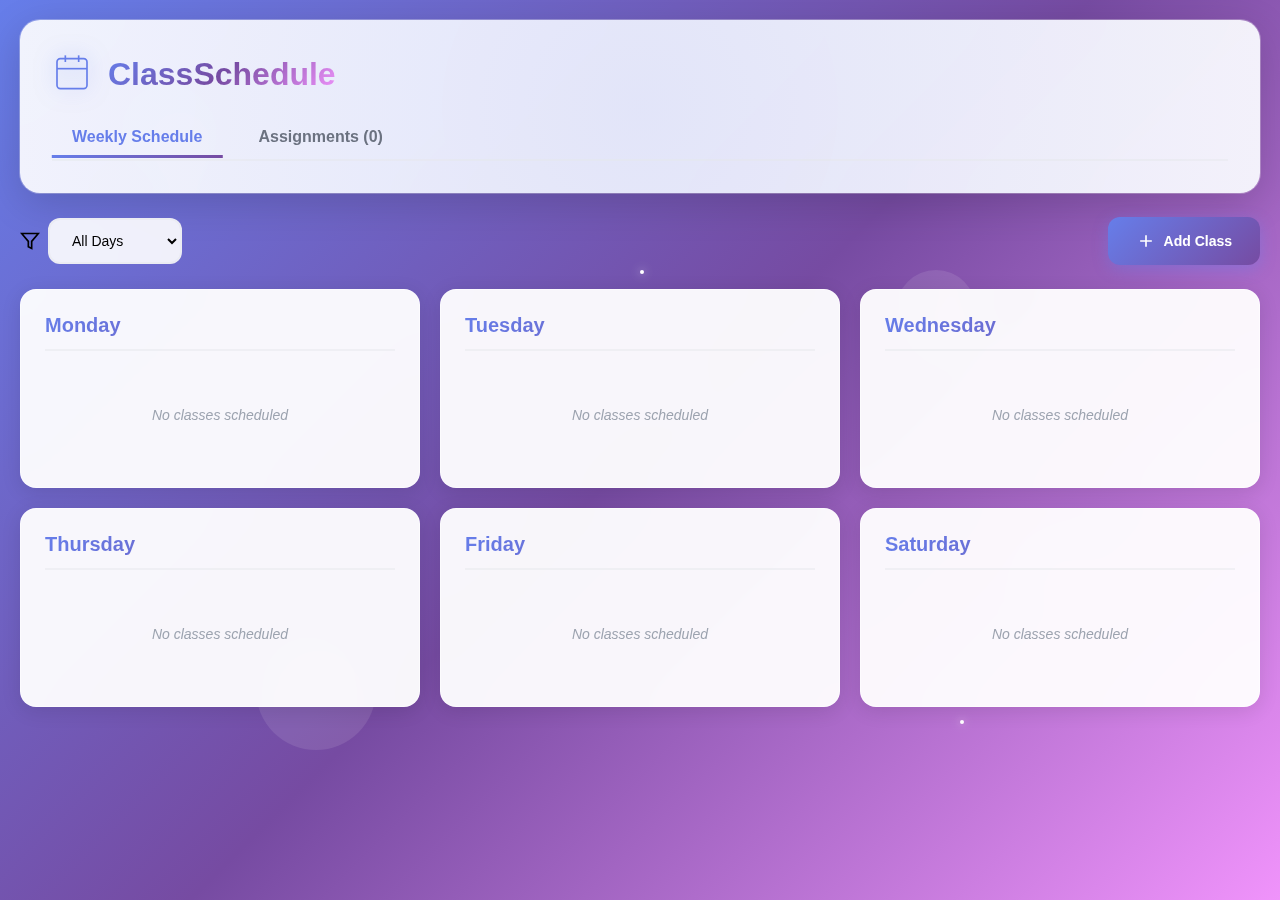
<file: index.html>
<!DOCTYPE html>
<html lang="en">
<head>
    <meta charset="UTF-8">
    <meta name="viewport" content="width=device-width, initial-scale=1.0">
    <title>Class Schedule Manager</title>
    <link rel="stylesheet" href="styles.css">
</head>
<body>
    <!-- Animated Background Elements -->
    <div class="anime-bg">
        <div class="floating-shapes">
            <div class="shape shape-1"></div>
            <div class="shape shape-2"></div>
            <div class="shape shape-3"></div>
            <div class="shape shape-4"></div>
            <div class="shape shape-5"></div>
        </div>
        <div class="sparkles">
            <div class="sparkle"></div>
            <div class="sparkle"></div>
            <div class="sparkle"></div>
            <div class="sparkle"></div>
            <div class="sparkle"></div>
            <div class="sparkle"></div>
        </div>
    </div>
    
    <div class="container">
        <!-- Header -->
        <div class="header anime-card">
            <div class="header-glow"></div>
            <div class="header-content">
                <div class="header-left">
                    <div class="icon-wrapper">
                        <svg class="icon-large" fill="none" stroke="currentColor" viewBox="0 0 24 24">
                            <rect x="3" y="4" width="18" height="18" rx="2" ry="2"></rect>
                            <line x1="16" y1="2" x2="16" y2="6"></line>
                            <line x1="8" y1="2" x2="8" y2="6"></line>
                            <line x1="3" y1="10" x2="21" y2="10"></line>
                        </svg>
                    </div>
                    <h1 class="anime-title">
                        <span class="title-char">C</span><span class="title-char">l</span><span class="title-char">a</span><span class="title-char">s</span><span class="title-char">s</span>
                        <span class="title-char"> </span>
                        <span class="title-char">S</span><span class="title-char">c</span><span class="title-char">h</span><span class="title-char">e</span><span class="title-char">d</span><span class="title-char">u</span><span class="title-char">l</span><span class="title-char">e</span>
                    </h1>
                </div>
            </div>

            <!-- Tabs -->
            <div class="tabs">
                <button class="tab-btn active" data-tab="schedule">Weekly Schedule</button>
                <button class="tab-btn" data-tab="assignments">
                    Assignments <span id="assignmentCount">(0)</span>
                </button>
            </div>
        </div>

        <!-- Schedule Tab -->
        <div id="scheduleTab" class="tab-content active">
            <!-- Controls -->
            <div class="controls">
                <div class="filter-group">
                    <svg class="icon" fill="none" stroke="currentColor" viewBox="0 0 24 24">
                        <polygon points="22 3 2 3 10 12.46 10 19 14 21 14 12.46 22 3"></polygon>
                    </svg>
                    <select id="filterDay" class="select">
                        <option value="all">All Days</option>
                        <option value="Monday">Monday</option>
                        <option value="Tuesday">Tuesday</option>
                        <option value="Wednesday">Wednesday</option>
                        <option value="Thursday">Thursday</option>
                        <option value="Friday">Friday</option>
                        <option value="Saturday">Saturday</option>
                    </select>
                </div>
                <button id="addClassBtn" class="btn-primary">
                    <svg class="icon" fill="none" stroke="currentColor" viewBox="0 0 24 24">
                        <line x1="12" y1="5" x2="12" y2="19"></line>
                        <line x1="5" y1="12" x2="19" y2="12"></line>
                    </svg>
                    Add Class
                </button>
            </div>

            <!-- Weekly Schedule Grid -->
            <div id="scheduleGrid" class="schedule-grid"></div>
        </div>

        <!-- Assignments Tab -->
        <div id="assignmentsTab" class="tab-content">
            <!-- Controls -->
            <div class="controls">
                <div class="search-box">
                    <svg class="icon" fill="none" stroke="currentColor" viewBox="0 0 24 24">
                        <circle cx="11" cy="11" r="8"></circle>
                        <line x1="21" y1="21" x2="16.65" y2="16.65"></line>
                    </svg>
                    <input type="text" id="searchAssignments" placeholder="Search assignments..." class="search-input">
                </div>
                <button id="addAssignmentBtn" class="btn-primary">
                    <svg class="icon" fill="none" stroke="currentColor" viewBox="0 0 24 24">
                        <line x1="12" y1="5" x2="12" y2="19"></line>
                        <line x1="5" y1="12" x2="19" y2="12"></line>
                    </svg>
                    Add Assignment
                </button>
            </div>

            <!-- Assignments List -->
            <div id="assignmentsList" class="assignments-list"></div>
        </div>
    </div>

    <!-- Add/Edit Class Modal -->
    <div id="classModal" class="modal">
        <div class="modal-content">
            <div class="modal-header">
                <h2 id="classModalTitle">Add New Class</h2>
                <button class="close-btn" onclick="closeClassModal()">
                    <svg class="icon" fill="none" stroke="currentColor" viewBox="0 0 24 24">
                        <line x1="18" y1="6" x2="6" y2="18"></line>
                        <line x1="6" y1="6" x2="18" y2="18"></line>
                    </svg>
                </button>
            </div>
            <div class="modal-body">
                <div class="form-group">
                    <label>Subject Name *</label>
                    <input type="text" id="classSubject" class="input" placeholder="e.g., Mathematics" required>
                </div>
                <div class="form-row">
                    <div class="form-group">
                        <label>Course Code</label>
                        <input type="text" id="classCode" class="input" placeholder="e.g., MATH101">
                    </div>
                    <div class="form-group">
                        <label>Room</label>
                        <input type="text" id="classRoom" class="input" placeholder="e.g., Room 301">
                    </div>
                </div>
                <div class="form-group">
                    <label>Instructor</label>
                    <input type="text" id="classInstructor" class="input" placeholder="Instructor name">
                </div>
                <div class="form-row">
                    <div class="form-group">
                        <label>Day *</label>
                        <select id="classDay" class="select">
                            <option value="Monday">Monday</option>
                            <option value="Tuesday">Tuesday</option>
                            <option value="Wednesday">Wednesday</option>
                            <option value="Thursday">Thursday</option>
                            <option value="Friday">Friday</option>
                            <option value="Saturday">Saturday</option>
                        </select>
                    </div>
                    <div class="form-group">
                        <label>Color</label>
                        <input type="color" id="classColor" class="color-input" value="#3b82f6">
                    </div>
                </div>
                <div class="form-row">
                    <div class="form-group">
                        <label>Start Time *</label>
                        <input type="time" id="classStartTime" class="input" value="08:00">
                    </div>
                    <div class="form-group">
                        <label>End Time *</label>
                        <input type="time" id="classEndTime" class="input" value="09:00">
                    </div>
                </div>
            </div>
            <div class="modal-footer">
                <button class="btn-secondary" onclick="closeClassModal()">Cancel</button>
                <button id="saveClassBtn" class="btn-primary">Save Class</button>
            </div>
        </div>
    </div>

    <!-- Add Assignment Modal -->
    <div id="assignmentModal" class="modal">
        <div class="modal-content">
            <div class="modal-header">
                <h2>Add New Assignment</h2>
                <button class="close-btn" onclick="closeAssignmentModal()">
                    <svg class="icon" fill="none" stroke="currentColor" viewBox="0 0 24 24">
                        <line x1="18" y1="6" x2="6" y2="18"></line>
                        <line x1="6" y1="6" x2="18" y2="18"></line>
                    </svg>
                </button>
            </div>
            <div class="modal-body">
                <div class="form-group">
                    <label>Subject *</label>
                    <input type="text" id="assignmentSubject" class="input" placeholder="Subject name" required>
                </div>
                <div class="form-group">
                    <label>Assignment Title *</label>
                    <input type="text" id="assignmentTitle" class="input" placeholder="Assignment title" required>
                </div>
                <div class="form-group">
                    <label>Description</label>
                    <textarea id="assignmentDescription" class="textarea" rows="3" placeholder="Assignment details"></textarea>
                </div>
                <div class="form-row">
                    <div class="form-group">
                        <label>Due Date *</label>
                        <input type="date" id="assignmentDueDate" class="input" required>
                    </div>
                    <div class="form-group">
                        <label>Priority</label>
                        <select id="assignmentPriority" class="select">
                            <option value="low">Low</option>
                            <option value="medium" selected>Medium</option>
                            <option value="high">High</option>
                        </select>
                    </div>
                </div>
            </div>
            <div class="modal-footer">
                <button class="btn-secondary" onclick="closeAssignmentModal()">Cancel</button>
                <button id="saveAssignmentBtn" class="btn-primary">Save Assignment</button>
            </div>
        </div>
    </div>

    <script src="script.js"></script>
</body>
</html>
</file>
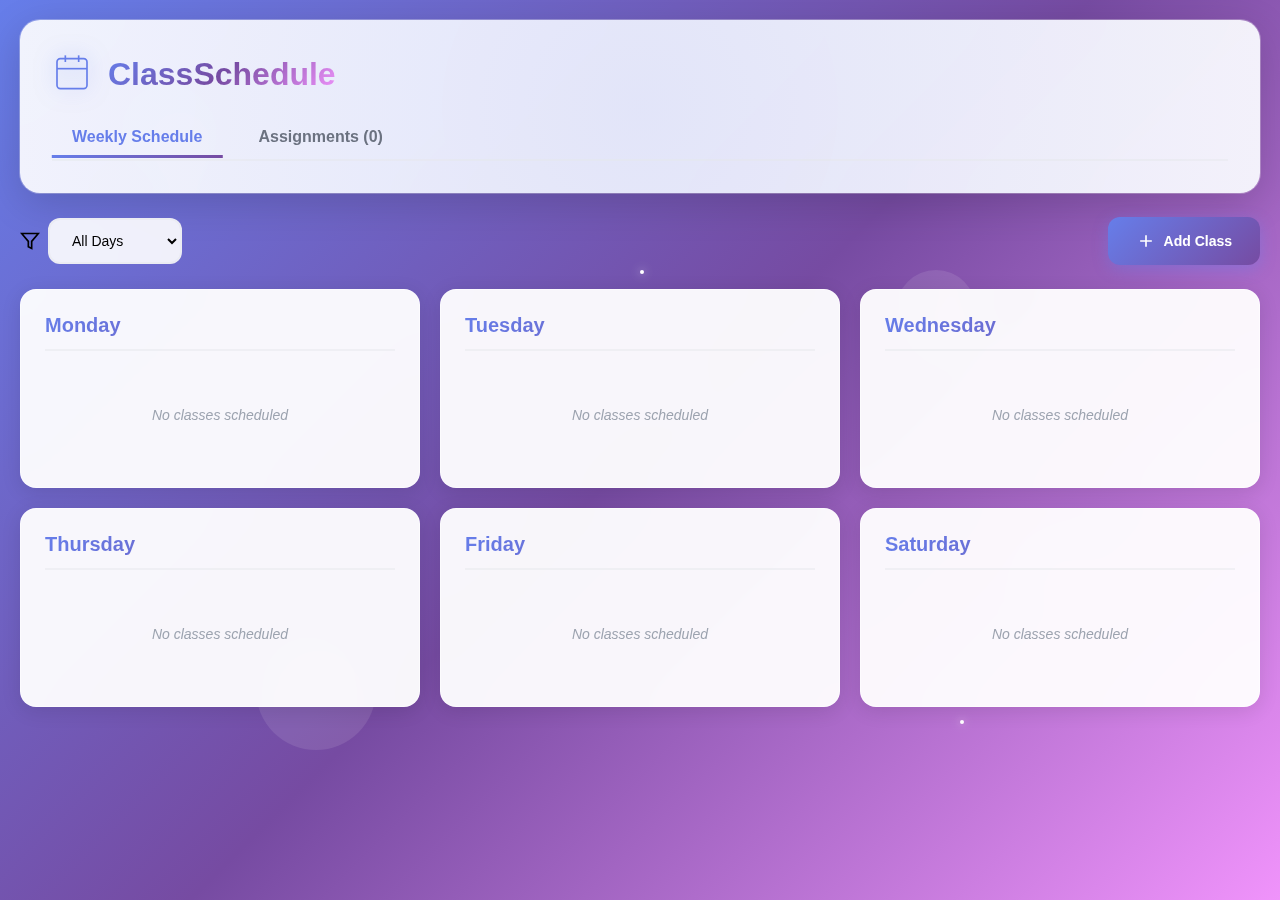
<file: mysched.html>
<!DOCTYPE html>
<html lang="en">
<head>
    <meta charset="UTF-8">
    <meta name="viewport" content="width=device-width, initial-scale=1.0">
    <title>Class Schedule Manager</title>
    <link rel="stylesheet" href="styles.css">
</head>
<body>
    <!-- Animated Background Elements -->
    <div class="anime-bg">
        <div class="floating-shapes">
            <div class="shape shape-1"></div>
            <div class="shape shape-2"></div>
            <div class="shape shape-3"></div>
            <div class="shape shape-4"></div>
            <div class="shape shape-5"></div>
        </div>
        <div class="sparkles">
            <div class="sparkle"></div>
            <div class="sparkle"></div>
            <div class="sparkle"></div>
            <div class="sparkle"></div>
            <div class="sparkle"></div>
            <div class="sparkle"></div>
        </div>
    </div>
    
    <div class="container">
        <!-- Header -->
        <div class="header anime-card">
            <div class="header-glow"></div>
            <div class="header-content">
                <div class="header-left">
                    <div class="icon-wrapper">
                        <svg class="icon-large" fill="none" stroke="currentColor" viewBox="0 0 24 24">
                            <rect x="3" y="4" width="18" height="18" rx="2" ry="2"></rect>
                            <line x1="16" y1="2" x2="16" y2="6"></line>
                            <line x1="8" y1="2" x2="8" y2="6"></line>
                            <line x1="3" y1="10" x2="21" y2="10"></line>
                        </svg>
                    </div>
                    <h1 class="anime-title">
                        <span class="title-char">C</span><span class="title-char">l</span><span class="title-char">a</span><span class="title-char">s</span><span class="title-char">s</span>
                        <span class="title-char"> </span>
                        <span class="title-char">S</span><span class="title-char">c</span><span class="title-char">h</span><span class="title-char">e</span><span class="title-char">d</span><span class="title-char">u</span><span class="title-char">l</span><span class="title-char">e</span>
                    </h1>
                </div>
            </div>

            <!-- Tabs -->
            <div class="tabs">
                <button class="tab-btn active" data-tab="schedule">Weekly Schedule</button>
                <button class="tab-btn" data-tab="assignments">
                    Assignments <span id="assignmentCount">(0)</span>
                </button>
            </div>
        </div>

        <!-- Schedule Tab -->
        <div id="scheduleTab" class="tab-content active">
            <!-- Controls -->
            <div class="controls">
                <div class="filter-group">
                    <svg class="icon" fill="none" stroke="currentColor" viewBox="0 0 24 24">
                        <polygon points="22 3 2 3 10 12.46 10 19 14 21 14 12.46 22 3"></polygon>
                    </svg>
                    <select id="filterDay" class="select">
                        <option value="all">All Days</option>
                        <option value="Monday">Monday</option>
                        <option value="Tuesday">Tuesday</option>
                        <option value="Wednesday">Wednesday</option>
                        <option value="Thursday">Thursday</option>
                        <option value="Friday">Friday</option>
                        <option value="Saturday">Saturday</option>
                    </select>
                </div>
                <button id="addClassBtn" class="btn-primary">
                    <svg class="icon" fill="none" stroke="currentColor" viewBox="0 0 24 24">
                        <line x1="12" y1="5" x2="12" y2="19"></line>
                        <line x1="5" y1="12" x2="19" y2="12"></line>
                    </svg>
                    Add Class
                </button>
            </div>

            <!-- Weekly Schedule Grid -->
            <div id="scheduleGrid" class="schedule-grid"></div>
        </div>

        <!-- Assignments Tab -->
        <div id="assignmentsTab" class="tab-content">
            <!-- Controls -->
            <div class="controls">
                <div class="search-box">
                    <svg class="icon" fill="none" stroke="currentColor" viewBox="0 0 24 24">
                        <circle cx="11" cy="11" r="8"></circle>
                        <line x1="21" y1="21" x2="16.65" y2="16.65"></line>
                    </svg>
                    <input type="text" id="searchAssignments" placeholder="Search assignments..." class="search-input">
                </div>
                <button id="addAssignmentBtn" class="btn-primary">
                    <svg class="icon" fill="none" stroke="currentColor" viewBox="0 0 24 24">
                        <line x1="12" y1="5" x2="12" y2="19"></line>
                        <line x1="5" y1="12" x2="19" y2="12"></line>
                    </svg>
                    Add Assignment
                </button>
            </div>

            <!-- Assignments List -->
            <div id="assignmentsList" class="assignments-list"></div>
        </div>
    </div>

    <!-- Add/Edit Class Modal -->
    <div id="classModal" class="modal">
        <div class="modal-content">
            <div class="modal-header">
                <h2 id="classModalTitle">Add New Class</h2>
                <button class="close-btn" onclick="closeClassModal()">
                    <svg class="icon" fill="none" stroke="currentColor" viewBox="0 0 24 24">
                        <line x1="18" y1="6" x2="6" y2="18"></line>
                        <line x1="6" y1="6" x2="18" y2="18"></line>
                    </svg>
                </button>
            </div>
            <div class="modal-body">
                <div class="form-group">
                    <label>Subject Name *</label>
                    <input type="text" id="classSubject" class="input" placeholder="e.g., Mathematics" required>
                </div>
                <div class="form-row">
                    <div class="form-group">
                        <label>Course Code</label>
                        <input type="text" id="classCode" class="input" placeholder="e.g., MATH101">
                    </div>
                    <div class="form-group">
                        <label>Room</label>
                        <input type="text" id="classRoom" class="input" placeholder="e.g., Room 301">
                    </div>
                </div>
                <div class="form-group">
                    <label>Instructor</label>
                    <input type="text" id="classInstructor" class="input" placeholder="Instructor name">
                </div>
                <div class="form-row">
                    <div class="form-group">
                        <label>Day *</label>
                        <select id="classDay" class="select">
                            <option value="Monday">Monday</option>
                            <option value="Tuesday">Tuesday</option>
                            <option value="Wednesday">Wednesday</option>
                            <option value="Thursday">Thursday</option>
                            <option value="Friday">Friday</option>
                            <option value="Saturday">Saturday</option>
                        </select>
                    </div>
                    <div class="form-group">
                        <label>Color</label>
                        <input type="color" id="classColor" class="color-input" value="#3b82f6">
                    </div>
                </div>
                <div class="form-row">
                    <div class="form-group">
                        <label>Start Time *</label>
                        <input type="time" id="classStartTime" class="input" value="08:00">
                    </div>
                    <div class="form-group">
                        <label>End Time *</label>
                        <input type="time" id="classEndTime" class="input" value="09:00">
                    </div>
                </div>
            </div>
            <div class="modal-footer">
                <button class="btn-secondary" onclick="closeClassModal()">Cancel</button>
                <button id="saveClassBtn" class="btn-primary">Save Class</button>
            </div>
        </div>
    </div>

    <!-- Add Assignment Modal -->
    <div id="assignmentModal" class="modal">
        <div class="modal-content">
            <div class="modal-header">
                <h2>Add New Assignment</h2>
                <button class="close-btn" onclick="closeAssignmentModal()">
                    <svg class="icon" fill="none" stroke="currentColor" viewBox="0 0 24 24">
                        <line x1="18" y1="6" x2="6" y2="18"></line>
                        <line x1="6" y1="6" x2="18" y2="18"></line>
                    </svg>
                </button>
            </div>
            <div class="modal-body">
                <div class="form-group">
                    <label>Subject *</label>
                    <input type="text" id="assignmentSubject" class="input" placeholder="Subject name" required>
                </div>
                <div class="form-group">
                    <label>Assignment Title *</label>
                    <input type="text" id="assignmentTitle" class="input" placeholder="Assignment title" required>
                </div>
                <div class="form-group">
                    <label>Description</label>
                    <textarea id="assignmentDescription" class="textarea" rows="3" placeholder="Assignment details"></textarea>
                </div>
                <div class="form-row">
                    <div class="form-group">
                        <label>Due Date *</label>
                        <input type="date" id="assignmentDueDate" class="input" required>
                    </div>
                    <div class="form-group">
                        <label>Priority</label>
                        <select id="assignmentPriority" class="select">
                            <option value="low">Low</option>
                            <option value="medium" selected>Medium</option>
                            <option value="high">High</option>
                        </select>
                    </div>
                </div>
            </div>
            <div class="modal-footer">
                <button class="btn-secondary" onclick="closeAssignmentModal()">Cancel</button>
                <button id="saveAssignmentBtn" class="btn-primary">Save Assignment</button>
            </div>
        </div>
    </div>

    <script src="script.js"></script>
</body>
</html>
</file>
<file: styles.css>
* {
    margin: 0;
    padding: 0;
    box-sizing: border-box;
}

body {
    font-family: -apple-system, BlinkMacSystemFont, 'Segoe UI', Roboto, Oxygen, Ubuntu, Cantarell, sans-serif;
    background: linear-gradient(135deg, #667eea 0%, #764ba2 50%, #f093fb 100%);
    min-height: 100vh;
    padding: 20px;
    overflow-x: hidden;
    position: relative;
}

/* Anime Background */
.anime-bg {
    position: fixed;
    top: 0;
    left: 0;
    width: 100%;
    height: 100%;
    pointer-events: none;
    z-index: 0;
}

.floating-shapes {
    position: absolute;
    width: 100%;
    height: 100%;
}

.shape {
    position: absolute;
    background: rgba(255, 255, 255, 0.1);
    border-radius: 50%;
    animation: float 20s infinite ease-in-out;
}

.shape-1 {
    width: 100px;
    height: 100px;
    top: 10%;
    left: 10%;
    animation-delay: 0s;
    animation-duration: 15s;
}

.shape-2 {
    width: 60px;
    height: 60px;
    top: 60%;
    left: 80%;
    animation-delay: 2s;
    animation-duration: 18s;
}

.shape-3 {
    width: 80px;
    height: 80px;
    top: 30%;
    left: 70%;
    animation-delay: 4s;
    animation-duration: 20s;
}

.shape-4 {
    width: 120px;
    height: 120px;
    top: 70%;
    left: 20%;
    animation-delay: 1s;
    animation-duration: 22s;
}

.shape-5 {
    width: 50px;
    height: 50px;
    top: 40%;
    left: 50%;
    animation-delay: 3s;
    animation-duration: 16s;
}

@keyframes float {
    0%, 100% {
        transform: translate(0, 0) rotate(0deg);
    }
    33% {
        transform: translate(30px, -30px) rotate(120deg);
    }
    66% {
        transform: translate(-20px, 20px) rotate(240deg);
    }
}

.sparkles {
    position: absolute;
    width: 100%;
    height: 100%;
}

.sparkle {
    position: absolute;
    width: 4px;
    height: 4px;
    background: white;
    border-radius: 50%;
    box-shadow: 0 0 10px rgba(255, 255, 255, 0.8);
    animation: sparkle 3s infinite ease-in-out;
}

.sparkle:nth-child(1) { top: 20%; left: 15%; animation-delay: 0s; }
.sparkle:nth-child(2) { top: 40%; left: 85%; animation-delay: 0.5s; }
.sparkle:nth-child(3) { top: 60%; left: 25%; animation-delay: 1s; }
.sparkle:nth-child(4) { top: 80%; left: 75%; animation-delay: 1.5s; }
.sparkle:nth-child(5) { top: 30%; left: 50%; animation-delay: 2s; }
.sparkle:nth-child(6) { top: 70%; left: 60%; animation-delay: 2.5s; }

@keyframes sparkle {
    0%, 100% {
        opacity: 0;
        transform: scale(0);
    }
    50% {
        opacity: 1;
        transform: scale(1);
    }
}

.container {
    max-width: 1400px;
    margin: 0 auto;
    position: relative;
    z-index: 1;
}

/* Header with Anime Style */
.header {
    background: rgba(255, 255, 255, 0.95);
    backdrop-filter: blur(20px);
    border-radius: 20px;
    box-shadow: 0 10px 40px rgba(0, 0, 0, 0.15), 0 0 0 1px rgba(255, 255, 255, 0.3);
    padding: 32px;
    margin-bottom: 24px;
    position: relative;
    overflow: hidden;
    animation: slideDown 0.6s ease-out;
}

@keyframes slideDown {
    from {
        opacity: 0;
        transform: translateY(-30px);
    }
    to {
        opacity: 1;
        transform: translateY(0);
    }
}

.header-glow {
    position: absolute;
    top: -50%;
    left: -50%;
    width: 200%;
    height: 200%;
    background: radial-gradient(circle, rgba(102, 126, 234, 0.15) 0%, transparent 70%);
    animation: glow 4s ease-in-out infinite;
}

@keyframes glow {
    0%, 100% {
        transform: translate(0, 0);
    }
    50% {
        transform: translate(10%, 10%);
    }
}

.header-content {
    display: flex;
    justify-content: space-between;
    align-items: center;
    margin-bottom: 20px;
    position: relative;
    z-index: 1;
}

.header-left {
    display: flex;
    align-items: center;
    gap: 16px;
}

.icon-wrapper {
    position: relative;
    animation: pulse 2s ease-in-out infinite;
}

@keyframes pulse {
    0%, 100% {
        transform: scale(1);
    }
    50% {
        transform: scale(1.1);
    }
}

.anime-title {
    font-size: 32px;
    font-weight: 800;
    background: linear-gradient(135deg, #667eea 0%, #764ba2 50%, #f093fb 100%);
    -webkit-background-clip: text;
    -webkit-text-fill-color: transparent;
    background-clip: text;
    display: flex;
}

.title-char {
    display: inline-block;
    animation: wave 2s ease-in-out infinite;
}

.title-char:nth-child(1) { animation-delay: 0s; }
.title-char:nth-child(2) { animation-delay: 0.1s; }
.title-char:nth-child(3) { animation-delay: 0.2s; }
.title-char:nth-child(4) { animation-delay: 0.3s; }
.title-char:nth-child(5) { animation-delay: 0.4s; }
.title-char:nth-child(6) { animation-delay: 0.5s; }
.title-char:nth-child(7) { animation-delay: 0.6s; }
.title-char:nth-child(8) { animation-delay: 0.7s; }
.title-char:nth-child(9) { animation-delay: 0.8s; }
.title-char:nth-child(10) { animation-delay: 0.9s; }
.title-char:nth-child(11) { animation-delay: 1s; }
.title-char:nth-child(12) { animation-delay: 1.1s; }
.title-char:nth-child(13) { animation-delay: 1.2s; }
.title-char:nth-child(14) { animation-delay: 1.3s; }

@keyframes wave {
    0%, 100% {
        transform: translateY(0);
    }
    50% {
        transform: translateY(-5px);
    }
}

.icon {
    width: 20px;
    height: 20px;
    stroke: currentColor;
    stroke-width: 2;
}

.icon-large {
    width: 40px;
    height: 40px;
    color: #667eea;
    filter: drop-shadow(0 0 10px rgba(102, 126, 234, 0.5));
}

/* Tabs with Anime Style */
.tabs {
    display: flex;
    gap: 16px;
    border-bottom: 2px solid rgba(229, 231, 235, 0.5);
    position: relative;
    z-index: 1;
}

.tab-btn {
    background: none;
    border: none;
    padding: 12px 20px;
    font-size: 16px;
    font-weight: 600;
    color: #6b7280;
    cursor: pointer;
    border-bottom: 3px solid transparent;
    margin-bottom: -2px;
    transition: all 0.3s cubic-bezier(0.4, 0, 0.2, 1);
    position: relative;
}

.tab-btn::before {
    content: '';
    position: absolute;
    bottom: 0;
    left: 50%;
    width: 0;
    height: 3px;
    background: linear-gradient(90deg, #667eea, #764ba2);
    transform: translateX(-50%);
    transition: width 0.3s cubic-bezier(0.4, 0, 0.2, 1);
}

.tab-btn:hover {
    color: #667eea;
    transform: translateY(-2px);
}

.tab-btn.active {
    color: #667eea;
}

.tab-btn.active::before {
    width: 100%;
}

/* Tab Content */
.tab-content {
    display: none;
    animation: fadeIn 0.5s ease-out;
}

.tab-content.active {
    display: block;
}

@keyframes fadeIn {
    from {
        opacity: 0;
        transform: translateY(10px);
    }
    to {
        opacity: 1;
        transform: translateY(0);
    }
}

/* Controls */
.controls {
    display: flex;
    justify-content: space-between;
    align-items: center;
    margin-bottom: 24px;
    gap: 16px;
}

.filter-group {
    display: flex;
    align-items: center;
    gap: 8px;
}

.select {
    padding: 12px 18px;
    border: 2px solid rgba(229, 231, 235, 0.5);
    border-radius: 12px;
    font-size: 14px;
    background: rgba(255, 255, 255, 0.9);
    backdrop-filter: blur(10px);
    cursor: pointer;
    transition: all 0.3s cubic-bezier(0.4, 0, 0.2, 1);
    font-weight: 500;
}

.select:hover {
    border-color: #667eea;
    transform: translateY(-2px);
    box-shadow: 0 4px 12px rgba(102, 126, 234, 0.2);
}

.select:focus {
    outline: none;
    border-color: #667eea;
    box-shadow: 0 0 0 3px rgba(102, 126, 234, 0.1);
}

.search-box {
    display: flex;
    align-items: center;
    gap: 8px;
    background: rgba(255, 255, 255, 0.9);
    backdrop-filter: blur(10px);
    padding: 12px 18px;
    border: 2px solid rgba(229, 231, 235, 0.5);
    border-radius: 12px;
    flex: 1;
    max-width: 400px;
    transition: all 0.3s cubic-bezier(0.4, 0, 0.2, 1);
}

.search-box:focus-within {
    border-color: #667eea;
    box-shadow: 0 0 0 3px rgba(102, 126, 234, 0.1);
    transform: translateY(-2px);
}

.search-input {
    border: none;
    outline: none;
    flex: 1;
    font-size: 14px;
    background: transparent;
    font-weight: 500;
}

/* Buttons with Anime Style */
.btn-primary {
    display: flex;
    align-items: center;
    gap: 8px;
    background: linear-gradient(135deg, #667eea 0%, #764ba2 100%);
    color: white;
    border: none;
    padding: 14px 28px;
    border-radius: 12px;
    font-size: 14px;
    font-weight: 600;
    cursor: pointer;
    transition: all 0.3s cubic-bezier(0.4, 0, 0.2, 1);
    box-shadow: 0 4px 15px rgba(102, 126, 234, 0.4);
    position: relative;
    overflow: hidden;
}

.btn-primary::before {
    content: '';
    position: absolute;
    top: 50%;
    left: 50%;
    width: 0;
    height: 0;
    background: rgba(255, 255, 255, 0.3);
    border-radius: 50%;
    transform: translate(-50%, -50%);
    transition: width 0.6s, height 0.6s;
}

.btn-primary:hover::before {
    width: 300px;
    height: 300px;
}

.btn-primary:hover {
    transform: translateY(-3px);
    box-shadow: 0 8px 25px rgba(102, 126, 234, 0.5);
}

.btn-primary:active {
    transform: translateY(-1px);
}

.btn-secondary {
    background: rgba(229, 231, 235, 0.8);
    color: #374151;
    border: none;
    padding: 14px 28px;
    border-radius: 12px;
    font-size: 14px;
    font-weight: 600;
    cursor: pointer;
    transition: all 0.3s cubic-bezier(0.4, 0, 0.2, 1);
}

.btn-secondary:hover {
    background: rgba(209, 213, 219, 0.9);
    transform: translateY(-2px);
}

/* Schedule Grid with Stagger Animation */
.schedule-grid {
    display: grid;
    grid-template-columns: repeat(auto-fit, minmax(300px, 1fr));
    gap: 20px;
}

.day-card {
    background: rgba(255, 255, 255, 0.95);
    backdrop-filter: blur(20px);
    border-radius: 16px;
    padding: 24px;
    box-shadow: 0 4px 20px rgba(0, 0, 0, 0.1);
    transition: all 0.3s cubic-bezier(0.4, 0, 0.2, 1);
    animation: cardAppear 0.6s ease-out backwards;
    border: 1px solid rgba(255, 255, 255, 0.5);
}

.day-card:nth-child(1) { animation-delay: 0.1s; }
.day-card:nth-child(2) { animation-delay: 0.2s; }
.day-card:nth-child(3) { animation-delay: 0.3s; }
.day-card:nth-child(4) { animation-delay: 0.4s; }
.day-card:nth-child(5) { animation-delay: 0.5s; }
.day-card:nth-child(6) { animation-delay: 0.6s; }

@keyframes cardAppear {
    from {
        opacity: 0;
        transform: translateY(30px) scale(0.9);
    }
    to {
        opacity: 1;
        transform: translateY(0) scale(1);
    }
}

.day-card:hover {
    transform: translateY(-5px) scale(1.02);
    box-shadow: 0 12px 40px rgba(102, 126, 234, 0.3);
}

.day-card h3 {
    font-size: 20px;
    font-weight: 700;
    background: linear-gradient(135deg, #667eea 0%, #764ba2 100%);
    -webkit-background-clip: text;
    -webkit-text-fill-color: transparent;
    background-clip: text;
    margin-bottom: 16px;
    padding-bottom: 12px;
    border-bottom: 2px solid rgba(229, 231, 235, 0.5);
}

.class-list {
    display: flex;
    flex-direction: column;
    gap: 12px;
}

.class-item {
    padding: 18px;
    border-radius: 12px;
    border-left: 4px solid;
    position: relative;
    transition: all 0.3s cubic-bezier(0.4, 0, 0.2, 1);
    animation: slideIn 0.4s ease-out;
}

@keyframes slideIn {
    from {
        opacity: 0;
        transform: translateX(-20px);
    }
    to {
        opacity: 1;
        transform: translateX(0);
    }
}

.class-item:hover {
    box-shadow: 0 8px 20px rgba(0, 0, 0, 0.15);
    transform: translateX(5px) translateY(-2px);
}

.class-item::before {
    content: '';
    position: absolute;
    top: 0;
    left: 0;
    width: 4px;
    height: 100%;
    background: inherit;
    filter: brightness(1.2);
    animation: shimmer 3s ease-in-out infinite;
}

@keyframes shimmer {
    0%, 100% {
        opacity: 1;
    }
    50% {
        opacity: 0.5;
    }
}

.class-header {
    display: flex;
    justify-content: space-between;
    align-items: start;
    margin-bottom: 8px;
}

.class-title {
    font-weight: 700;
    color: #1f2937;
    font-size: 16px;
}

.class-actions {
    display: flex;
    gap: 4px;
}

.icon-btn {
    background: rgba(255, 255, 255, 0.8);
    border: none;
    padding: 6px;
    cursor: pointer;
    border-radius: 8px;
    transition: all 0.3s cubic-bezier(0.4, 0, 0.2, 1);
}

.icon-btn:hover {
    background: rgba(102, 126, 234, 0.1);
    transform: scale(1.1) rotate(5deg);
}

.icon-btn:active {
    transform: scale(0.95);
}

.class-code {
    font-size: 12px;
    color: #6b7280;
    margin-bottom: 8px;
    font-weight: 600;
}

.class-time {
    display: flex;
    align-items: center;
    gap: 6px;
    font-size: 14px;
    color: #374151;
    margin-bottom: 6px;
    font-weight: 500;
}

.class-info {
    font-size: 12px;
    color: #6b7280;
}

.no-classes {
    text-align: center;
    color: #9ca3af;
    font-size: 14px;
    padding: 40px 0;
    font-style: italic;
}

/* Assignments with Anime Style */
.assignments-list {
    display: flex;
    flex-direction: column;
    gap: 16px;
}

.assignment-card {
    background: rgba(255, 255, 255, 0.95);
    backdrop-filter: blur(20px);
    border-radius: 16px;
    padding: 24px;
    box-shadow: 0 4px 20px rgba(0, 0, 0, 0.1);
    transition: all 0.3s cubic-bezier(0.4, 0, 0.2, 1);
    animation: cardAppear 0.5s ease-out backwards;
    border: 1px solid rgba(255, 255, 255, 0.5);
    position: relative;
    overflow: hidden;
}

.assignment-card::before {
    content: '';
    position: absolute;
    top: 0;
    left: -100%;
    width: 100%;
    height: 100%;
    background: linear-gradient(90deg, transparent, rgba(255, 255, 255, 0.3), transparent);
    transition: left 0.5s;
}

.assignment-card:hover::before {
    left: 100%;
}

.assignment-card:hover {
    transform: translateY(-5px);
    box-shadow: 0 12px 40px rgba(102, 126, 234, 0.3);
}

.assignment-card.completed {
    opacity: 0.6;
}

.assignment-header {
    display: flex;
    justify-content: space-between;
    align-items: start;
    margin-bottom: 12px;
}

.assignment-left {
    flex: 1;
}

.assignment-checkbox {
    display: flex;
    align-items: center;
    gap: 12px;
    margin-bottom: 8px;
}

.assignment-checkbox input[type="checkbox"] {
    width: 22px;
    height: 22px;
    cursor: pointer;
    accent-color: #667eea;
    transition: transform 0.2s;
}

.assignment-checkbox input[type="checkbox"]:hover {
    transform: scale(1.1);
}

.assignment-title {
    font-size: 18px;
    font-weight: 700;
    color: #1f2937;
}

.assignment-title.completed {
    text-decoration: line-through;
}

.assignment-subject {
    display: inline-block;
    padding: 6px 14px;
    background: linear-gradient(135deg, #667eea, #764ba2);
    color: white;
    border-radius: 20px;
    font-size: 12px;
    font-weight: 600;
    margin-bottom: 12px;
    box-shadow: 0 2px 8px rgba(102, 126, 234, 0.3);
    animation: badge 2s ease-in-out infinite;
}

@keyframes badge {
    0%, 100% {
        transform: scale(1);
    }
    50% {
        transform: scale(1.05);
    }
}

.assignment-description {
    color: #6b7280;
    font-size: 14px;
    margin-bottom: 12px;
    line-height: 1.6;
}

.assignment-footer {
    display: flex;
    justify-content: space-between;
    align-items: center;
    padding-top: 12px;
    border-top: 1px solid rgba(229, 231, 235, 0.5);
}

.assignment-due {
    display: flex;
    align-items: center;
    gap: 6px;
    font-size: 14px;
    color: #374151;
    font-weight: 500;
}

.priority-badge {
    padding: 6px 14px;
    border-radius: 20px;
    font-size: 12px;
    font-weight: 600;
    border: 2px solid;
    animation: wiggle 3s ease-in-out infinite;
}

@keyframes wiggle {
    0%, 100% {
        transform: rotate(0deg);
    }
    25% {
        transform: rotate(-2deg);
    }
    75% {
        transform: rotate(2deg);
    }
}

.priority-high {
    background: linear-gradient(135deg, #fee2e2, #fca5a5);
    color: #991b1b;
    border-color: #fca5a5;
}

.priority-medium {
    background: linear-gradient(135deg, #fef3c7, #fcd34d);
    color: #92400e;
    border-color: #fcd34d;
}

.priority-low {
    background: linear-gradient(135deg, #d1fae5, #6ee7b7);
    color: #065f46;
    border-color: #6ee7b7;
}

.due-badge {
    padding: 4px 10px;
    border-radius: 12px;
    font-size: 12px;
    font-weight: 600;
    margin-left: 8px;
    animation: pulse 2s ease-in-out infinite;
}

.due-normal {
    background: linear-gradient(135deg, #e0e7ff, #c7d2fe);
    color: #3730a3;
}

.due-soon {
    background: linear-gradient(135deg, #fef3c7, #fcd34d);
    color: #92400e;
}

.due-overdue {
    background: linear-gradient(135deg, #fee2e2, #fca5a5);
    color: #991b1b;
}

/* Modal with Anime Style */
.modal {
    display: none;
    position: fixed;
    top: 0;
    left: 0;
    width: 100%;
    height: 100%;
    background: rgba(0, 0, 0, 0.6);
    backdrop-filter: blur(5px);
    z-index: 1000;
    align-items: center;
    justify-content: center;
}

.modal.active {
    display: flex;
    animation: modalFadeIn 0.3s ease-out;
}

@keyframes modalFadeIn {
    from {
        opacity: 0;
    }
    to {
        opacity: 1;
    }
}

.modal-content {
    background: rgba(255, 255, 255, 0.98);
    backdrop-filter: blur(20px);
    border-radius: 20px;
    width: 90%;
    max-width: 600px;
    max-height: 90vh;
    overflow-y: auto;
    box-shadow: 0 20px 60px rgba(0, 0, 0, 0.3);
    border: 1px solid rgba(255, 255, 255, 0.5);
    animation: modalSlideIn 0.4s cubic-bezier(0.4, 0, 0.2, 1);
}

@keyframes modalSlideIn {
    from {
        opacity: 0;
        transform: translateY(-50px) scale(0.9);
    }
    to {
        opacity: 1;
        transform: translateY(0) scale(1);
    }
}

.modal-header {
    display: flex;
    justify-content: space-between;
    align-items: center;
    padding: 28px;
    border-bottom: 1px solid rgba(229, 231, 235, 0.5);
    background: linear-gradient(135deg, rgba(102, 126, 234, 0.05), rgba(118, 75, 162, 0.05));
}

.modal-header h2 {
    font-size: 24px;
    font-weight: 700;
    background: linear-gradient(135deg, #667eea 0%, #764ba2 100%);
    -webkit-background-clip: text;
    -webkit-text-fill-color: transparent;
    background-clip: text;
}

.close-btn {
    background: rgba(243, 244, 246, 0.8);
    border: none;
    padding: 10px;
    cursor: pointer;
    border-radius: 10px;
    transition: all 0.3s cubic-bezier(0.4, 0, 0.2, 1);
}

.close-btn:hover {
    background: rgba(229, 231, 235, 0.9);
    transform: rotate(90deg) scale(1.1);
}

.modal-body {
    padding: 28px;
}

.modal-footer {
    display: flex;
    justify-content: flex-end;
    gap: 12px;
    padding: 28px;
    border-top: 1px solid rgba(229, 231, 235, 0.5);
}

.form-group {
    margin-bottom: 24px;
}

.form-group label {
    display: block;
    font-weight: 600;
    color: #374151;
    margin-bottom: 10px;
    font-size: 14px;
}

.form-row {
    display: grid;
    grid-template-columns: 1fr 1fr;
    gap: 16px;
}

.input, .textarea {
    width: 100%;
    padding: 12px 18px;
    border: 2px solid rgba(229, 231, 235, 0.5);
    border-radius: 12px;
    font-size: 14px;
    transition: all 0.3s cubic-bezier(0.4, 0, 0.2, 1);
    background: rgba(255, 255, 255, 0.8);
    font-weight: 500;
}

.input:focus, .textarea:focus {
    outline: none;
    border-color: #667eea;
    box-shadow: 0 0 0 3px rgba(102, 126, 234, 0.1);
    transform: translateY(-2px);
    background: white;
}

.color-input {
    width: 100%;
    height: 48px;
    border: 2px solid rgba(229, 231, 235, 0.5);
    border-radius: 12px;
    cursor: pointer;
    transition: all 0.3s cubic-bezier(0.4, 0, 0.2, 1);
}

.color-input:hover {
    border-color: #667eea;
    transform: scale(1.05);
}

/* Scrollbar Styling */
::-webkit-scrollbar {
    width: 10px;
}

::-webkit-scrollbar-track {
    background: rgba(229, 231, 235, 0.3);
    border-radius: 10px;
}

::-webkit-scrollbar-thumb {
    background: linear-gradient(135deg, #667eea, #764ba2);
    border-radius: 10px;
}

::-webkit-scrollbar-thumb:hover {
    background: linear-gradient(135deg, #5568d3, #6a3d94);
}
</file>
